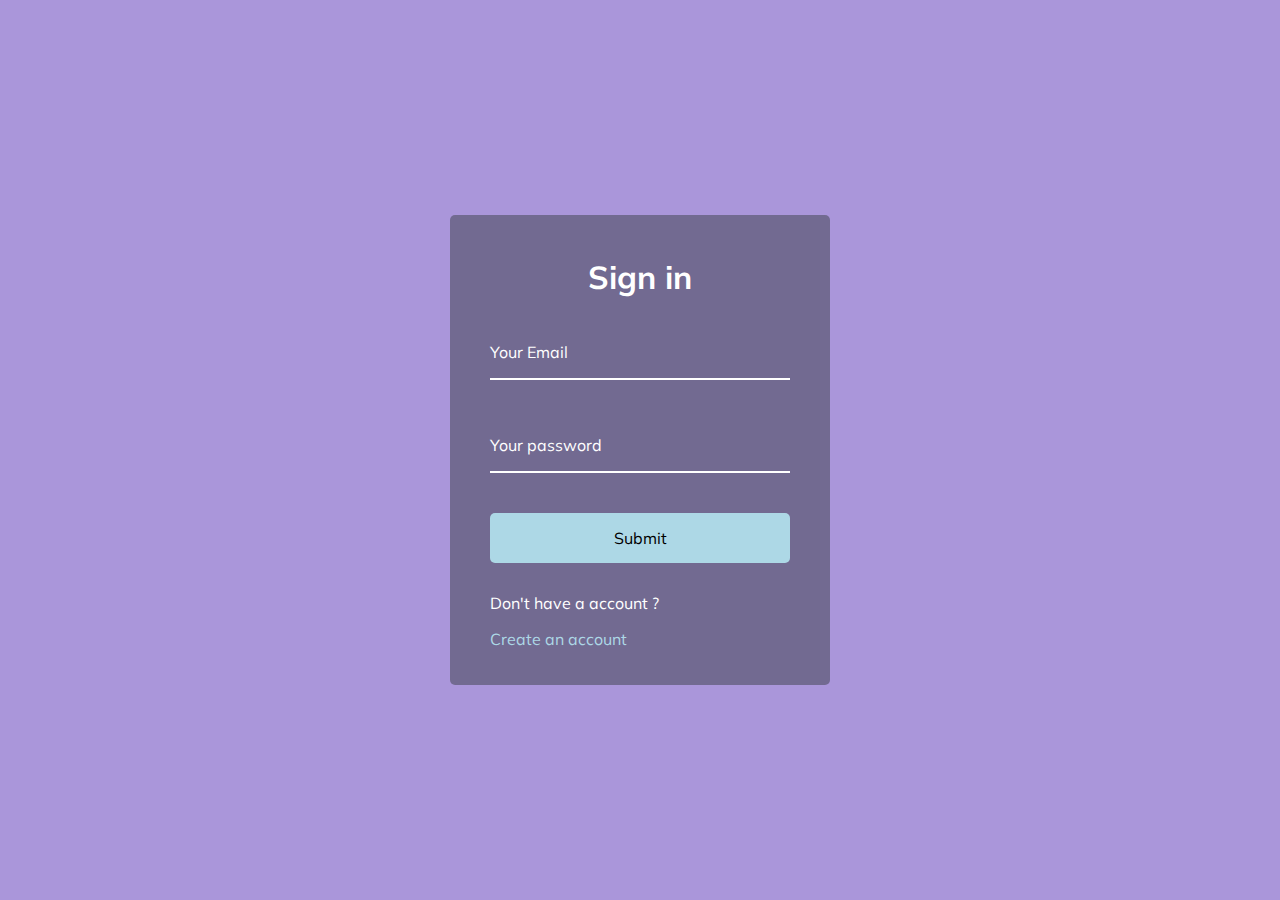
<file: LoginForm/SigninForm.html>
<!DOCTYPE html>
<html lang="en">
<head>
    <title>Signin</title>
    <meta charset="UTF-8">
    <meta http-equiv="refresh" content="30">
    <link rel="stylesheet" href="style.css">

    <style>
        .form-control
        {
            font-size: 98;
        }
    </style>
</head>
<div class="container">
<h1>Sign in</h1>
<p clas="Newheading1:">
    <div class="form-control">
        <input type="text" required/>
        <label>Your Email</label>
    </div>
    <div class="form-control">
        <input type="Password" required/>
        <label style="font-size: px;">Your password</label>    
    </div>
        <button class="btn">Submit</button>
        <p class="text">Don't have a account ?</p>
        <a href="#">Create an account</a> 
</p>
</form>
</div>
</html>
</file>
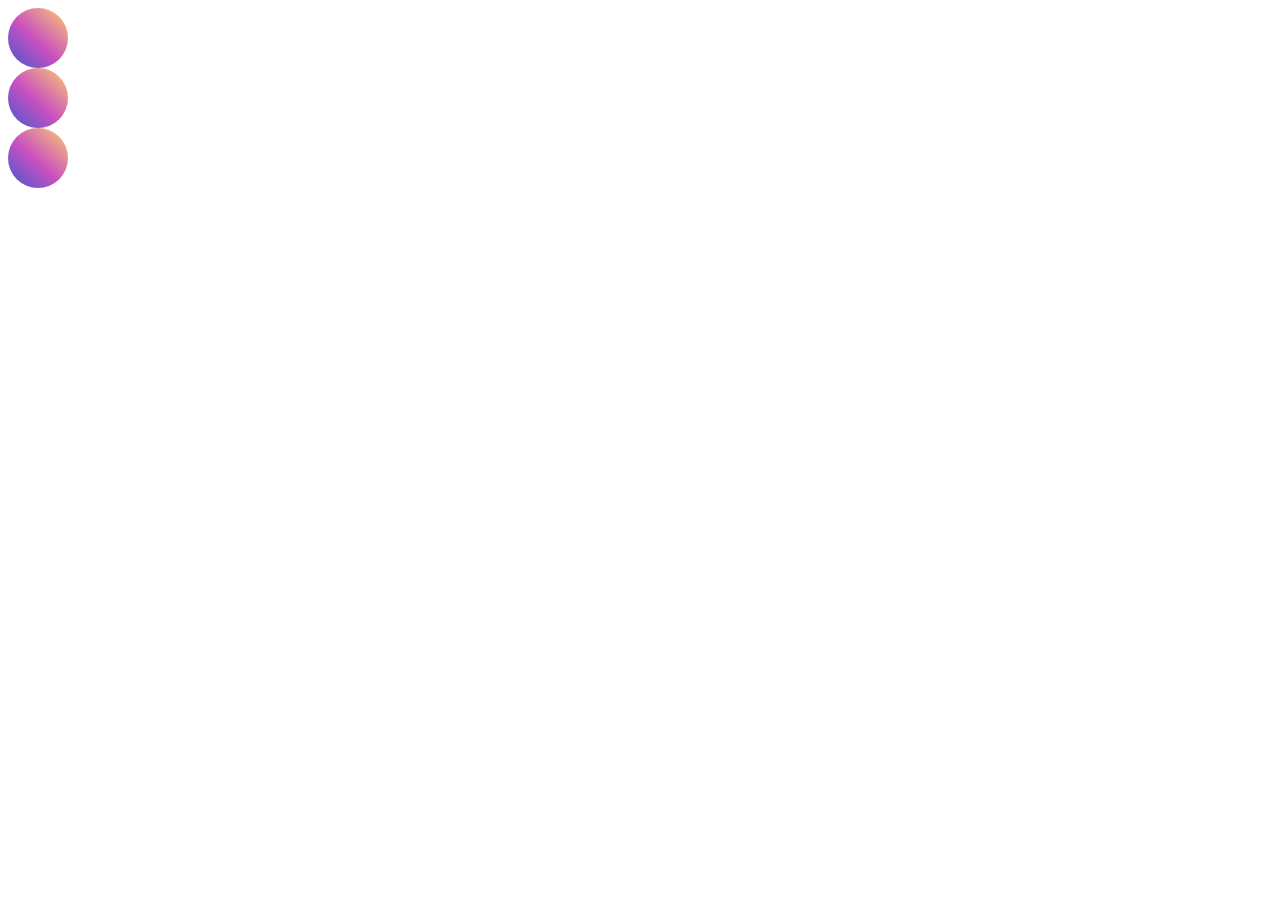
<file: Social Icon Animate/icon.html>
<!DOCTYPE html>

<html lang="en">
<head>
<title >Icon Social</title>
<link rel="icon" sizes="57x57" href="instagram-icon-vector-29782225.jpg" type="image/x-icons">
<meta charset="UTF-8">
<link rel="stylesheet" href="icon.css" >
</head>


<BODY>
    <ul class="social-icons">
<li>
    <a href="#">
<i class="fa fa-instagram"></i>
    </a>
</li>

<li>
    <a href="#"><i class="fa fa-twwitterr"></i></a>
</li>

<LI>
    <a href="#">
    <i class="fa fa-github"></i>
    </a>
</LI>
    </ul>
</BODY>
</html>
</file>
<file: LoginForm/style.css>
@import url("ttps://fonts.googleapis.com/css?family=Muli&display=swap");

*{
    box-sizing: border-box;
}

body
{
    font-family:"Muli",sans-serif;
    background-color: #AA96DA;
    color:#fff;
    display:flex;
    flex-direction: column;
    align-items: center;
    justify-content: center;
    height: 100vh;
    overflow: hidden;
    margin:0;
}

.container
{
    background-color: #393e467d;
    padding: 20px 40px;
    border-radius: 5px;
}

.container h1{
    text-align: center;
    margin-bottom: 30px;
}
.container a
{
    text-decoration: none;
    color:lightblue;
}

.btn
{
    cursor: pointer ;
    display : inline-block;
    width: 100%;
    background: lightblue;
    padding: 15px;
    font-family: inherit;
    font-size: 16px;
    border: 0;
    border-radius: 5px;
}

.bth:focus
{
    outline:0;
}

.bth:active
{
    transform: scale(0.98);
}

.text{
    margin-top: 30px;
}

.form-control
{
    position: relative;

    margin:20px 0 40px;

    width: 300px;
}

.form-control input
{
    background-color:transparent;
    border:0;
    border-bottom: 2px #fff solid;
    display: block;
    width: 100%;
    padding: 15px 0;
    font-size: 18px;
    color: #fff;
}

.form-control input:focus,
.form-control input:valid
{
    outline: 0;
    border-bottom-color: lightblue;
}

.form-control label
{
    position: absolute;
    top:15px;
    left: 0;
    pointer-events: none;
}

.form-control label span
{
    display: inline-block;
    font-size:18px;
    min-width: 5px;
    transition: 0.3s cubic-bezier(0.68, -0.55, 0.625, 1.55);
}

.form-control input:focus + label span,
.form-control input:valid + label span{
    color:lightblue;
    transform: translateY(-30px);
}
</file>
<file: Social Icon Animate/icon.css>
.social-icons a::before
{
    transform: scale(1);
    -ms-transform: scale(1);
    -webkit-transform: scale(1);
    content: " ";
    width: 60px;
    height: 60px;
    border-radius: 100%;
    display:block;
    background: linear-gradient(43deg, #4158D0 0%,#C850C0 46%, #FFCC70 100%);
    transition: all 265ms ease-out;
}

.social-icons a::hover::before
{
    transform:scale(0);
    transition:all 265ms ease-in;
}

.social-icons
{
    padding:0;
    margin:0;
    list-style: none;
}

.social-icon li{
    display: inline-block;
    margin : 0.15em;
    position: relative;
    font-size: 1.2em;
}

.social-icon i{
    color:#fff;
    position: absolute;
    top:21px;
    left:21px;
    transition: all 265ms ease-out;
}

.social-icon a{
    display: inline-block;
}

.social-icon a:hover i
{
    transform: scale(2);
    -ms-transform: scale(2);
    -webkit-transform:scale(2);
    color: #fff;
    background:linear-gradient(43deg,#4158D0 0%,#C850C0 46%,#FFCC70 100%);
    /* -webkit-backface-visibility: text; */
    -webkit-text-fill-color: transparent;
    transition: all 265ms ease-in;
}
</file>
